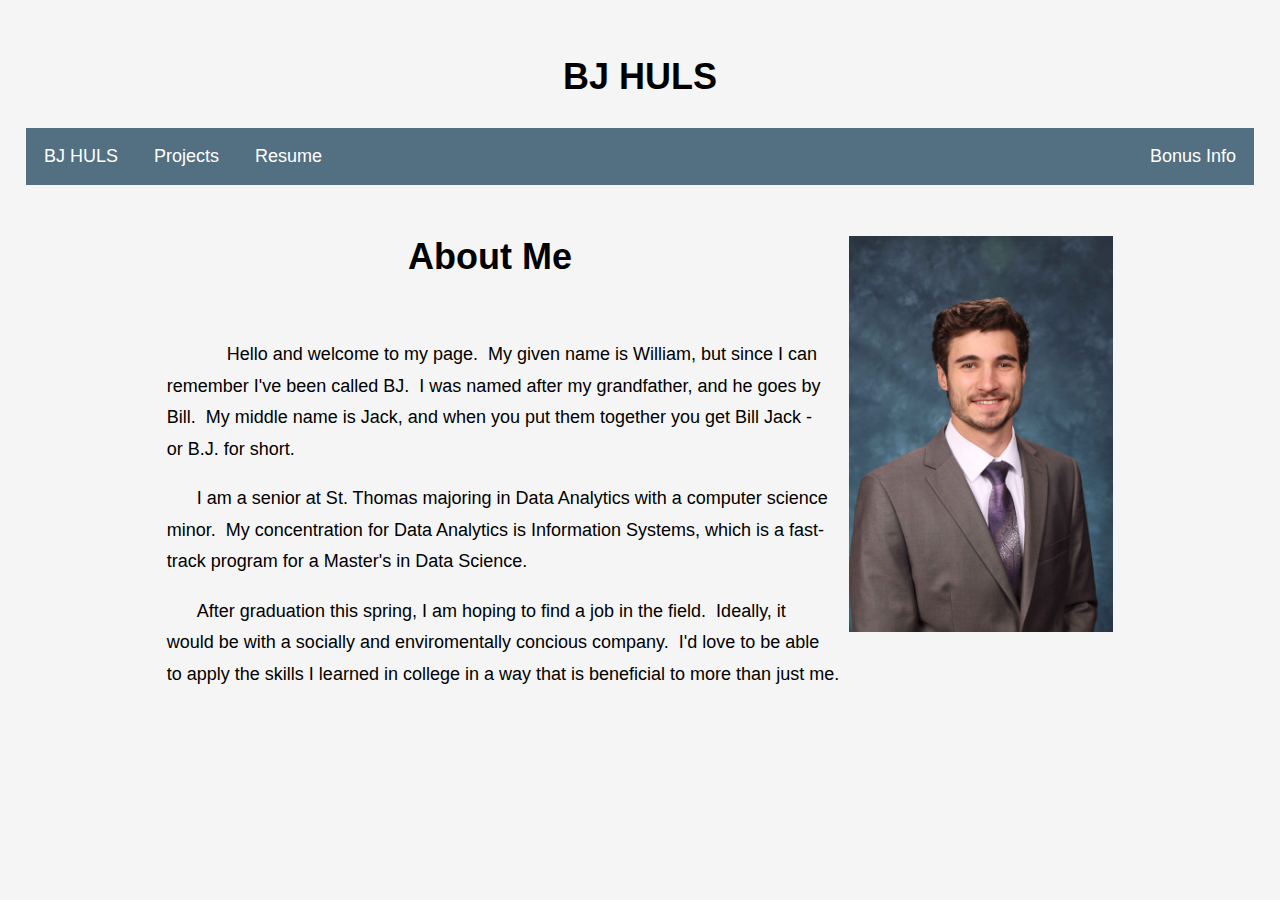
<file: index.html>
<!DOCTYPE html>
<html>
    <head>
        <meta charset="utf-8"/>
        <meta name="viewport" content="width=device-width, initial-scale=1"/>
        <link rel="stylesheet" href="style.css"/>
        <title>BJ Huls</title>
    </head>
    <h2> BJ HULS </h2>
    <nav>
        <ul>
          <li><a href="index.html">BJ HULS</a></li>
          <li><a href="projects.html">Projects</a></li>
          <li><a href="resume.html">Resume</a></li>
          <li style="float:right"><a href="fun.html">Bonus Info</a></li>
        </ul>
    </nav>
    <br/>
    <body>
        <div style="margin-left: 10%; margin-right: 10%;">
        <img src="media/11zon-Headshot7.jpg" alt="professional headshot"  style="padding-left: 1em; padding-right: 1em;float: right; max-width: 300px; ">
        <div>
            <h2> About Me</h2>
        <p>      
            Hello and welcome to my page.  My given name is William, but since I can remember I've been called BJ.  I was named after my grandfather, and he goes by Bill.  My middle name is Jack, and when you put them together you get Bill Jack - or B.J. for short.        </p>
        <p>      I am a senior at St. Thomas majoring in Data Analytics with a computer science minor.  My concentration for Data Analytics is Information Systems, which is a fast-track program for a Master's in Data Science. </p>
        <p>      After graduation this spring, I am hoping to find a job in the field.  Ideally, it would be with a socially and enviromentally concious company.  I'd love to be able to apply the skills I learned in college in a way that is beneficial to more than just me.</p>
    </div>
    </body>
</html>
</file>
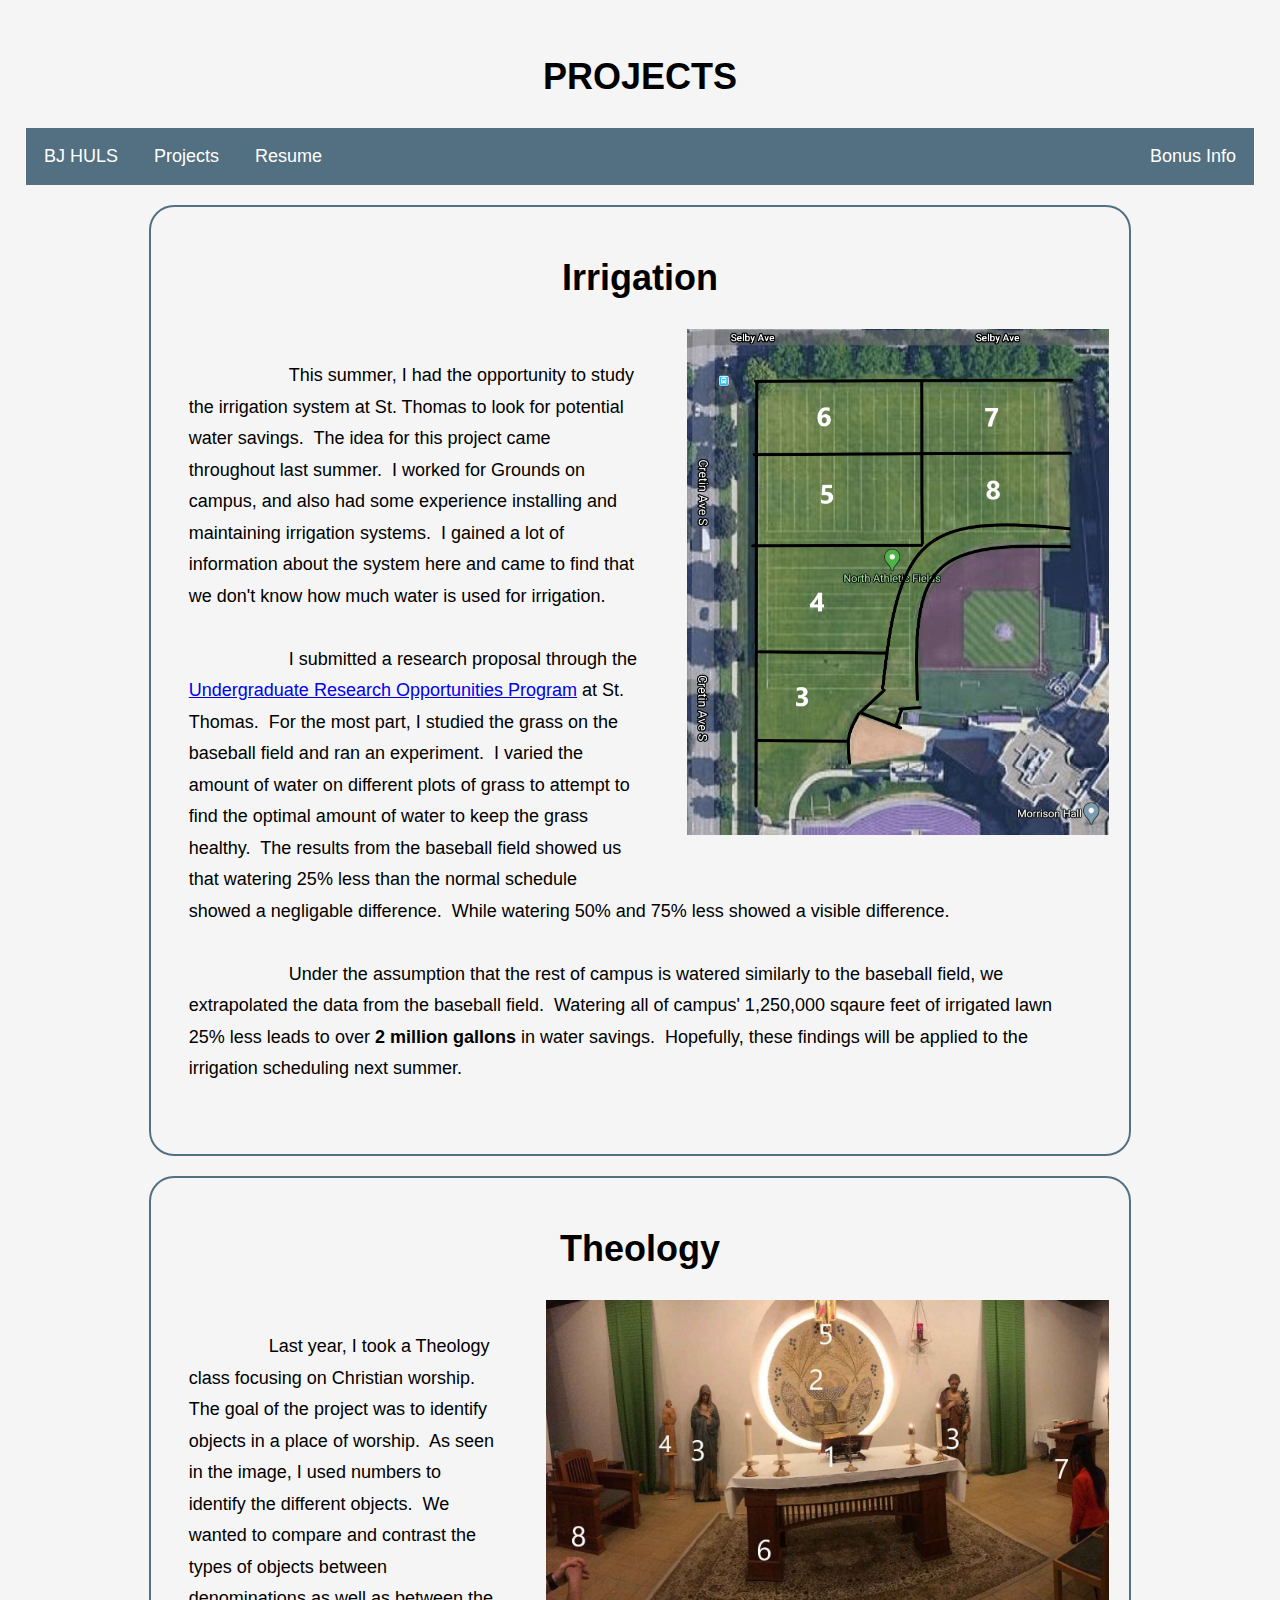
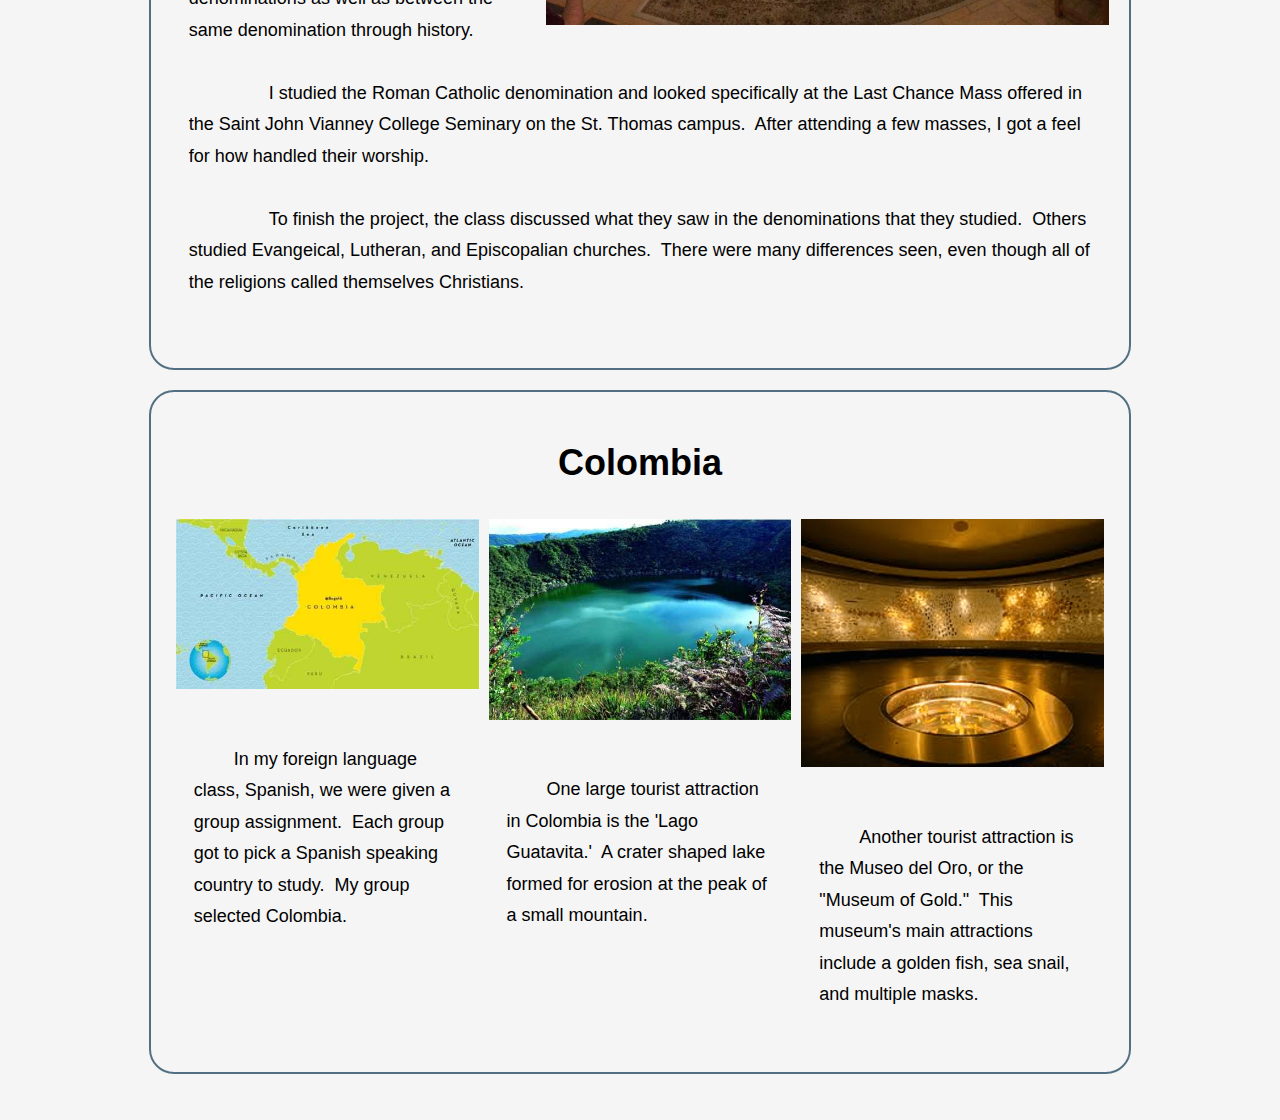
<file: projects.html>
<!DOCTYPE html>
<html>
    <head>
        <meta charset="utf-8"/>
        <meta name="viewport" content="width=device-width, initial-scale=1"/>
        <link rel="stylesheet" href="style.css"/>
        <title>BJ Huls</title>
    </head>
    <h2> PROJECTS </h2>
    <nav>
        <ul>
          <li><a href="index.html">BJ HULS</a></li>
          <li><a href="projects.html">Projects</a></li>
          <li><a href="resume.html">Resume</a></li>
          <li style="float:right"><a href="fun.html">Bonus Info</a></li>
        </ul>
    </nav>
    <body>
        <div id="blueborder">
            <h2>Irrigation</h2>
            <img src="media/Baseball Field-min.png" alt="Baseball Field" style="float: right; max-width: 45%;;margin-left: 5%; margin-bottom: 5%;">
            <p>
                    This summer, I had the opportunity to study the irrigation system at St. Thomas to look for potential water savings.  The idea for this project came throughout last summer.  I worked for Grounds on campus, and also had some experience installing and maintaining irrigation systems.  I gained a lot of information about the system here and came to find that we don't know how much water is used for irrigation.
                    
                    I submitted a research proposal through the <a href="https://www.stthomas.edu/urop/">Undergraduate Research Opportunities Program</a> at St. Thomas.  For the most part, I studied the grass on the baseball field and ran an experiment.  I varied the amount of water on different plots of grass to attempt to find the optimal amount of water to keep the grass healthy.  The results from the baseball field showed us that watering 25% less than the normal schedule showed a negligable difference.  While watering 50% and 75% less showed a visible difference.  

                    Under the assumption that the rest of campus is watered similarly to the baseball field, we extrapolated the data from the baseball field.  Watering all of campus' 1,250,000 sqaure feet of irrigated lawn 25% less leads to over <b>2 million gallons</b> in water savings.  Hopefully, these findings will be applied to the irrigation scheduling next summer.
            </p>
        </div>

        <div id="blueborder">
            <h2>Theology</h2>
            <img src="media/11zon-Sem3.jpg" alt="St. Thomas Seminary" style="float: right; max-width: 60%; margin-left: 5%; margin-bottom: 5%;">
            <p>
                Last year, I took a Theology class focusing on Christian worship.  The goal of the project was to identify objects in a place of worship.  As seen in the image, I used numbers to identify the different objects.  We wanted to compare and contrast the types of objects between denominations as well as between the same denomination through history.  
                
                I studied the Roman Catholic denomination and looked specifically at the Last Chance Mass offered in the Saint John Vianney College Seminary on the St. Thomas campus.  After attending a few masses, I got a feel for how handled their worship.
                
                To finish the project, the class discussed what they saw in the denominations that they studied.  Others studied Evangeical, Lutheran, and Episcopalian churches.  There were many differences seen, even though all of the religions called themselves Christians.
            </p>
        </div> 
        
        <div id="blueborder">
            <h2>Colombia</h2>
            <div class="row">
                <div class="column3">
                    <img src="media/11zon-Colombia Map6.jpg" alt="Map of Colombia" width="100%"/>
                    <p>
        In my foreign language class, Spanish, we were given a group assignment.  Each group got to pick a Spanish speaking country to study.  My group selected Colombia.</p>
                </div>
                <div class="column3">
                    <img src="media/11zon-Lago Guatavita1.jpg" alt="Lago Guatavita" width="100%"/>
                    <p>
        One large tourist attraction in Colombia is the 'Lago Guatavita.'  A crater shaped lake formed for erosion at the peak of a small mountain.</p>
                </div>
                <div class="column3">
                    <img src="media/MuseodelOro-min.png" alt="Museo del Oro" width="100%"/>
                    <p>
        Another tourist attraction is the Museo del Oro, or the "Museum of Gold."  This museum's main attractions include a golden fish, sea snail, and multiple masks.</p>
                </div>
            </div>
            <div class="">

                </div>
            </p>
        </div>      
    </body>
</html>
</file>
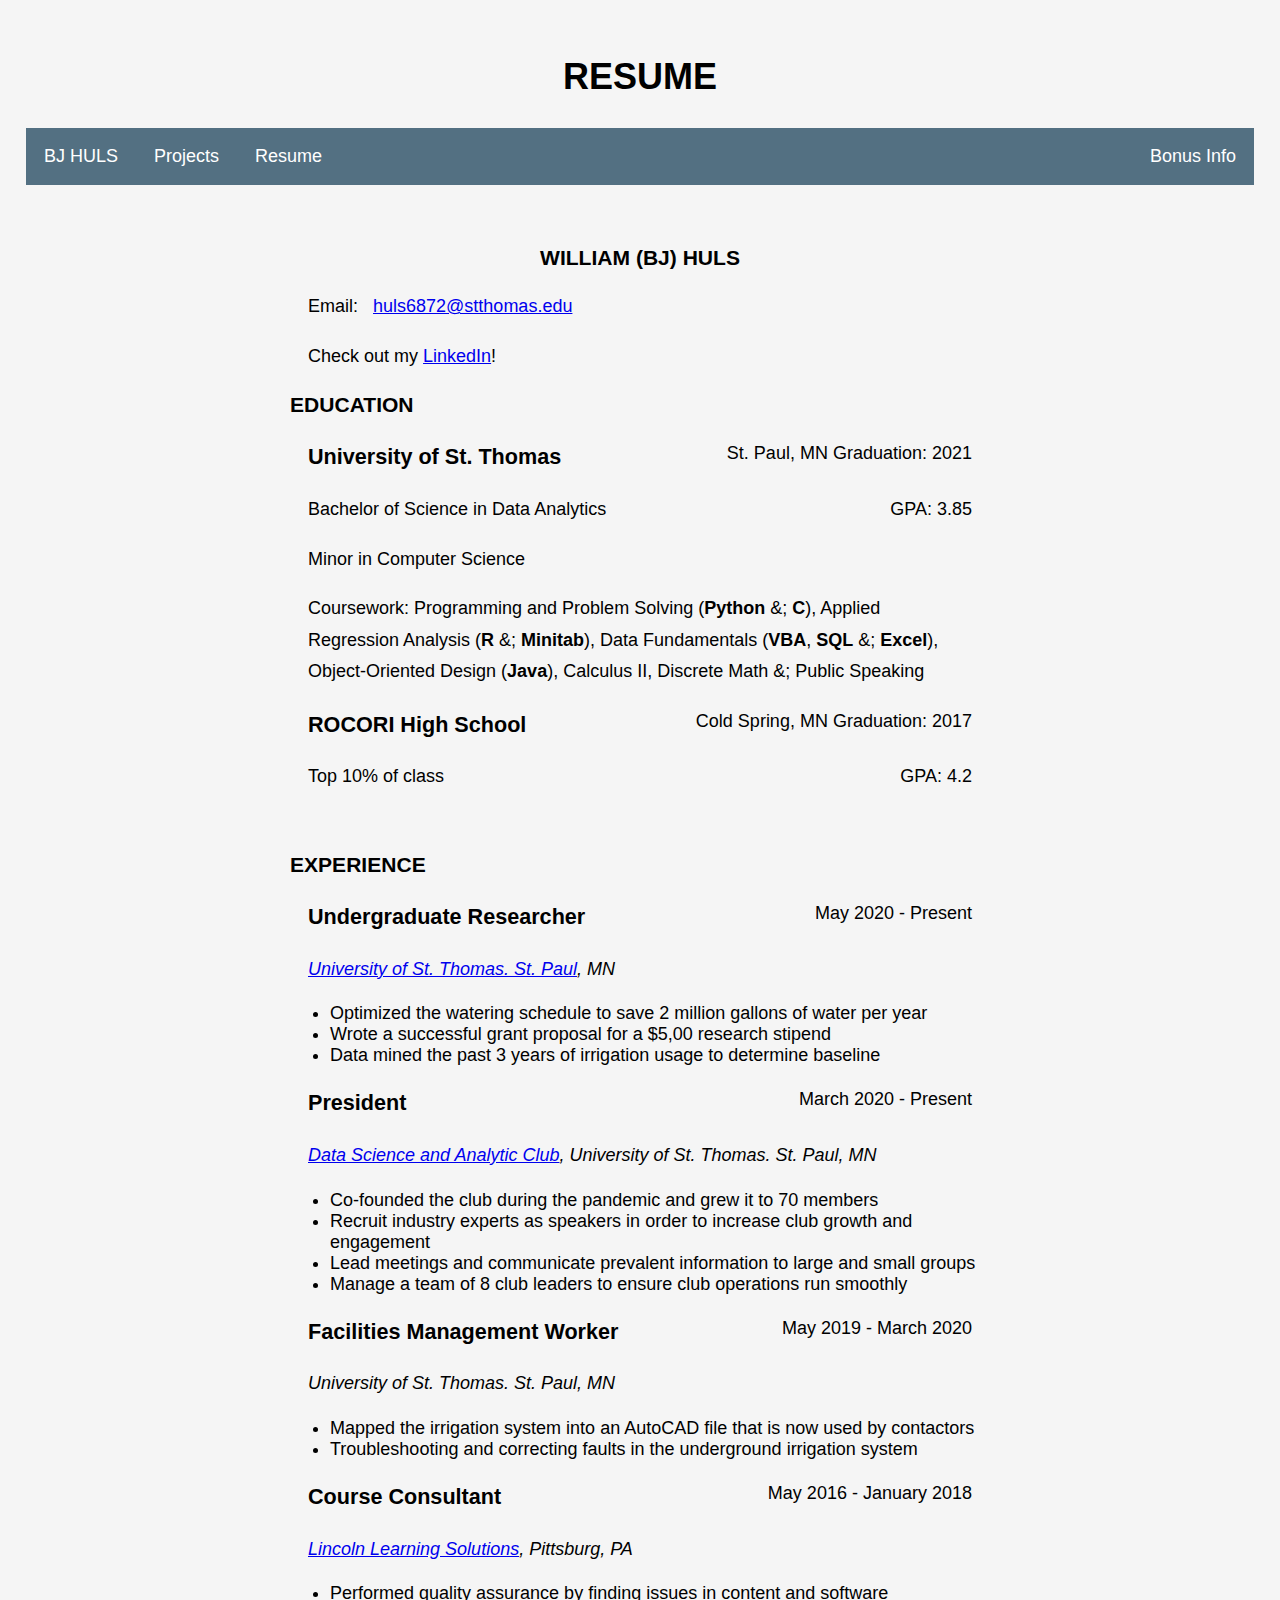
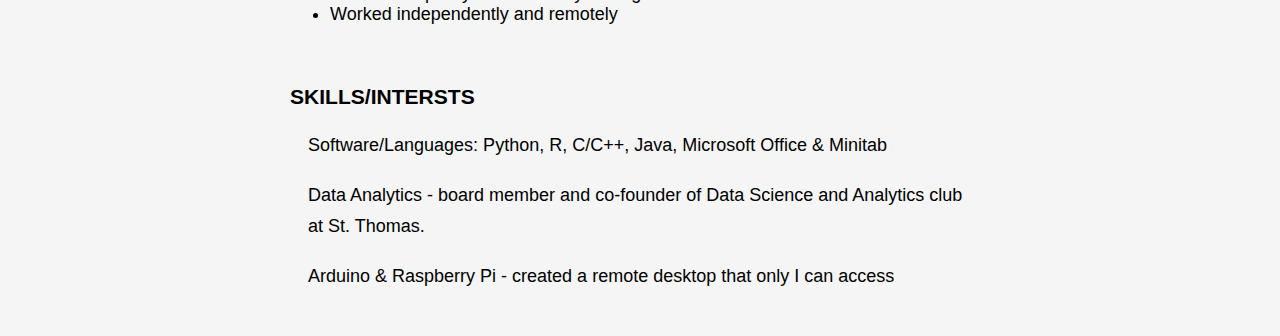
<file: resume.html>
<!DOCTYPE html>
<html>
    <head>
        <meta charset="utf-8"/>
        <meta name="viewport" content="width=device-width, initial-scale=1"/>
        <link rel="stylesheet" href="style.css"/>
        <title>BJ Huls</title>
    </head>
    <h2> RESUME </h2>
    <nav>
        <ul>
          <li><a href="index.html">BJ HULS</a></li>
          <li><a href="projects.html">Projects</a></li>
          <li><a href="resume.html">Resume</a></li>
          <li style="float:right"><a href="fun.html">Bonus Info</a></li>
        </ul>
    </nav>
    <body>
        <div class="resume">

            <h3 style="text-align: center;">WILLIAM (BJ) HULS</h3>
            <p>Email:   <a href="mailto:huls6872@stthomas.edu">huls6872@stthomas.edu</a></p>
            <p>Check out my <a href="https://www.linkedin.com/in/william-bj-huls-8b538a149/"  target="_blank">LinkedIn</a>!</p>
            
            <h3>EDUCATION</h3>
            <p><b style="font-size: 1.2rem;">University of St. Thomas</b><span style="float: right;">St. Paul, MN Graduation: 2021</span></p>
            <p>Bachelor of Science in Data Analytics <span style="float: right;"> GPA: 3.85</span></p>
            <p>Minor in Computer Science</p>
            <p>Coursework: Programming and Problem Solving (<b>Python</b> &; <b>C</b>), Applied Regression Analysis (<b>R</b> &; <b>Minitab</b>), Data Fundamentals (<b>VBA</b>, <b>SQL</b> &; <b>Excel</b>), Object-Oriented Design (<b>Java</b>), Calculus II, Discrete Math &; Public Speaking</p>
            <p><b style="font-size: 1.2rem;">ROCORI High School</b><span style="float: right;">Cold Spring, MN Graduation: 2017</span></p>
            <p>Top 10% of class <span style="float: right;">GPA: 4.2</span></p>
            <br/>
            <h3>EXPERIENCE</h3>
            <p><b style="font-size: 1.2rem;">Undergraduate Researcher</b><span style="float: right;"> May 2020 - Present</span></p>
            <p><a href="https://www.stthomas.edu/"  target="_blank"><i>University of St. Thomas. St. Paul</a>, MN</i></p>
            <ul>
                <li>Optimized the watering schedule to save 2 million gallons of water per year</li>
                <li>Wrote a successful grant proposal for a $5,00 research stipend</li>
                <li>Data mined the past 3 years of irrigation usage to determine baseline</li>
            </ul>
            <p><b style="font-size: 1.2rem;">President</b><span style="float: right;"> March 2020 - Present</span></p>
            <p><a href="https://stthomas.campuslabs.com/engage/organization/dataanalyticsclub"  target="_blank"><i>Data Science and Analytic Club</a>, University of St. Thomas. St. Paul, MN</i></p>
            <ul>
                <li>Co-founded the club during the pandemic and grew it to 70 members</li>
                <li>Recruit industry experts as speakers in order to increase club growth and engagement</li>
                <li>Lead meetings and communicate prevalent information to large and small groups</li>
                <li>Manage a team of 8 club leaders to ensure club operations run smoothly</li>
            </ul>
            <p><b style="font-size: 1.2rem;">Facilities Management Worker</b><span style="float: right;"> May 2019 - March 2020</span></p>
            <p><i>University of St. Thomas. St. Paul, MN</i></p>
            <ul>
                <li>Mapped the irrigation system into an AutoCAD file that is now used by contactors</li>
                <li>Troubleshooting and correcting faults in the underground irrigation system</li>
            </ul>
            <p><b style="font-size: 1.2rem;">Course Consultant</b><span style="float: right;"> May 2016 - January 2018</span></p>
            <p><a href="https://lincolnlearningsolutions.org/" target="_blank"><i>Lincoln Learning Solutions</a>, Pittsburg, PA</i></p>
            <ul>
                <li>Performed quality assurance by finding issues in content and software</li>
                <li>Worked independently and remotely</li>
            </ul>
            <br/>
            <h3>SKILLS/INTERSTS</h3>
            <p>Software/Languages: Python, R, C/C++, Java, Microsoft Office & Minitab</p>
            <p>Data Analytics - board member and co-founder of Data Science and Analytics club at St. Thomas.</p>
            <p>Arduino & Raspberry Pi - created a remote desktop that only I can access</p>
        </div>
    </body>
</html>
</file>
<file: style.css>
html{
    font-family: sans-serif;
    font-size: 18px;
    background-color: #F5F5F5;
    margin: 0px;
}
* {
    box-sizing: border-box;
  }
nav ul {
    list-style-type: none;
    margin: 0;
    padding: 0;
    overflow: hidden;
    background-color:#537082;
}
nav li{    float: left;  } 
nav li a {
    display: block;
    color: #ffffff;
    text-align: center;
    padding: 1em;
    text-decoration: none;
}
nav li a:hover{
    background-color: #313D4D;
}
body{
    padding: 1em;
    }
h2{
    font-size: 2em;
    text-align: center;
}
p{
    margin: 1em;
    line-height: 1.75;
    white-space: pre-wrap;
}
#blueborder{
    border-radius: 25px;
    border: 2px solid #537082;
    margin: 20px; padding: 20px;
    margin-left: 10%;
    margin-right: 10%;
    overflow: auto;
}
.resume{
    max-width: 700px;
    margin: auto;
    margin-top: 5%;
}
.column3 {
    float: left;
    width: 33.33%;
    padding: 5px;
  }
.column2 {
    float: left;
    width: 50%;
    padding: 5px;
  }
.row::after {
    content: "";
    clear: both;
    display: table;
  }
</file>
